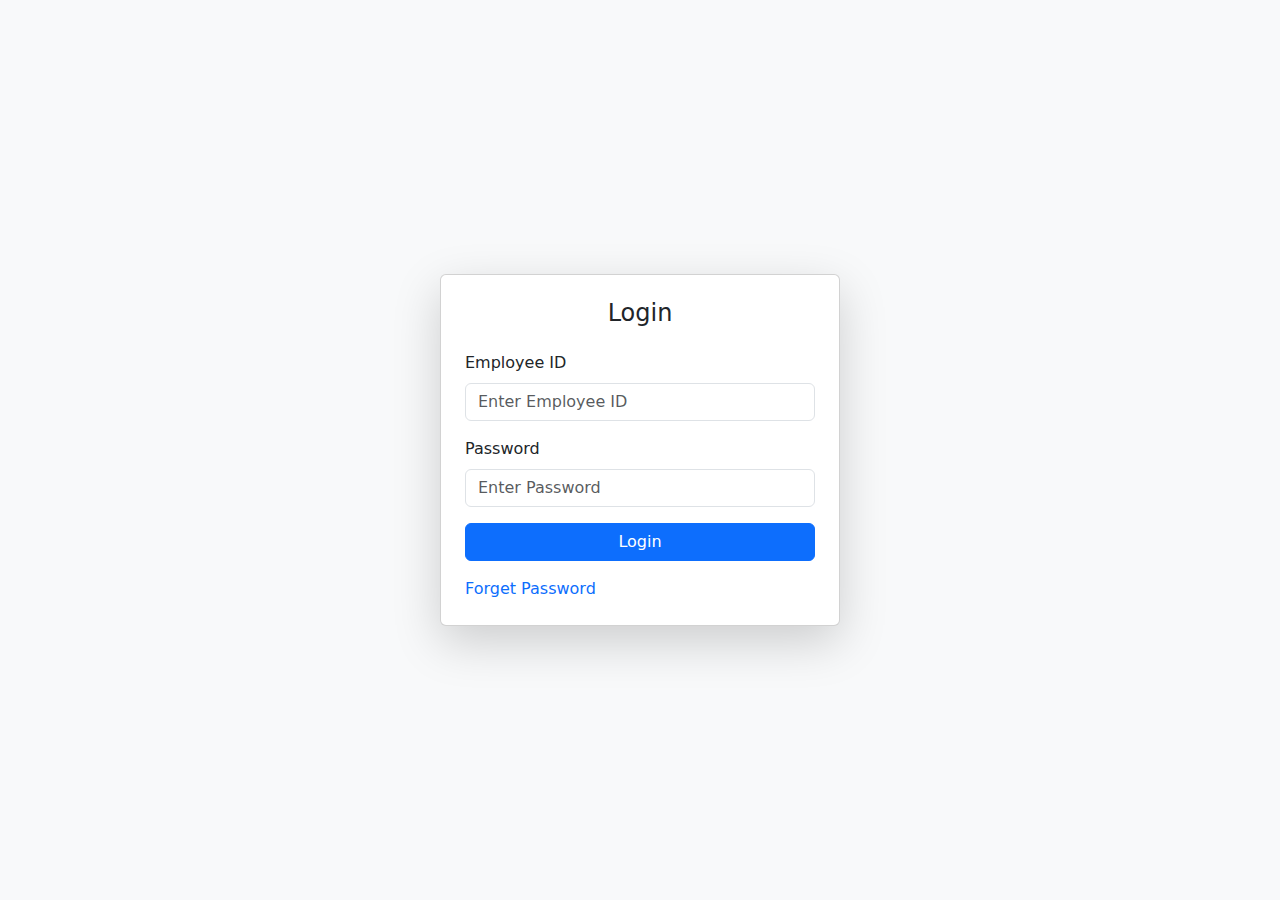
<file: index.html>
<!DOCTYPE html>
<html lang="en">
<head>
    <meta charset="UTF-8">
    <meta name="viewport" content="width=device-width, initial-scale=1.0">
    <title>App Login</title>

    <!-- Bootstrap CSS -->
    <link href="https://cdn.jsdelivr.net/npm/bootstrap@5.3.0-alpha3/dist/css/bootstrap.min.css" rel="stylesheet">
</head>
<body class="bg-light d-flex justify-content-center align-items-center vh-100">
    <div class="card p-4 shadow-lg" style="width: 400px;">
        <h4 class="text-center mb-4">Login</h4>
        <form id="loginForm">
            <div class="mb-3">
                <label for="empid" class="form-label">Employee ID</label>
                <input type="text" class="form-control" placeholder="Enter Employee ID" id="empid" required>
            </div>

            <div class="mb-3">
                <label for="emppass" class="form-label">Password</label>
                <input type="password" class="form-control" placeholder="Enter Password" id="emppass" required>
            </div>

            <button type="submit" class="btn btn-primary w-100" id="createsubmit">Login</button>
            <p class="d-block mt-2 text-danger" id="errorclass" style="display: none;"></p>
            <div class="text-center" id="loader" style="display: none;">
                <div class="spinner-grow text-muted"></div>
                <div class="spinner-grow text-primary"></div>
                <div class="spinner-grow text-success"></div>
                <div class="spinner-grow text-info"></div>
                <div class="spinner-grow text-warning"></div>
                <div class="spinner-grow text-danger"></div>
                <div class="spinner-grow text-secondary"></div>
                <div class="spinner-grow text-dark"></div>
                <div class="spinner-grow text-success"></div>
            </div>
            <a href="forgetpass.html" class="text-decoration-none">Forget Password</a>
        </form>
    </div>

    <!-- Bootstrap JS Bundle -->
    <script src="https://cdn.jsdelivr.net/npm/bootstrap@5.3.0-alpha3/dist/js/bootstrap.bundle.min.js"></script>

    <!-- jQuery -->
    <script src="https://code.jquery.com/jquery-3.7.1.js"></script>
    <script>
        $(document).ready(function() {
            // const API_URL = "https://script.google.com/macros/s/AKfycbyN92CNP9xwCIBkFSonIuYQpGQMRATgpWtax3U1Qs2vWUiR7rPAagPNgpvCebsn2_gZ/exec";
            const API_URL = "https://script.google.com/macros/s/AKfycbxYfyiL-Ns_VK1t0K37dnt5ryTLM9a5fH4FlKdOnBo3rbCNpFu9iIifuRqVWXy_mIAhGQ/exec";

            sessionempid = sessionStorage.getItem("empid");
            sessionemptoken = sessionStorage.getItem("emptoken");
            if(sessionempid && sessionemptoken){
                window.location.href = `home.html`;
            }

            $("#loginForm").submit(function(event) {
                event.preventDefault();

                $("#loader").fadeIn();
                $("#errorclass").hide();
                $("#loginForm button[type='submit']").prop('disabled', true);

                const empid = $("#empid").val();
                const emppass = $("#emppass").val();

                if (empid && emppass) {
                    $.ajax({
                        url: `${API_URL}?empid=${empid}&emppass=${emppass}&emplogin=true`,
                        type: "GET",
                        success: function (response) {
                            $("#loader").fadeOut();
                            $("#loginForm button[type='submit']").prop('disabled', false);
                            if(response.code == 200){
                                // alert(response);
                                sessionStorage.setItem("empid", response.data.empid);
                                sessionStorage.setItem("emptoken", response.data.empToken);
                                sessionStorage.setItem("emprole", response.data.empRole);
                                window.location.href = `home.html`;
                            }else{
                                $("#errorclass").fadeIn();
                                $("#errorclass").html(response.message);
                            }
                            
                        },
                        error: function (xhr, status, error) {
                            // console.error("Error:", error);
                            $("#errorclass").fadeIn();
                            $("#errorclass").html(error);
                        }
                    });
                } else {
                    $("#loginForm button[type='submit']").prop('disabled', false);
                    //alert("Please fill out all fields.");
                    $("#errorclass").fadeIn();
                    $("#errorclass").html("Please fill out all fields.");
                }
            });
        });
    </script>
</body>
</html>
</file>
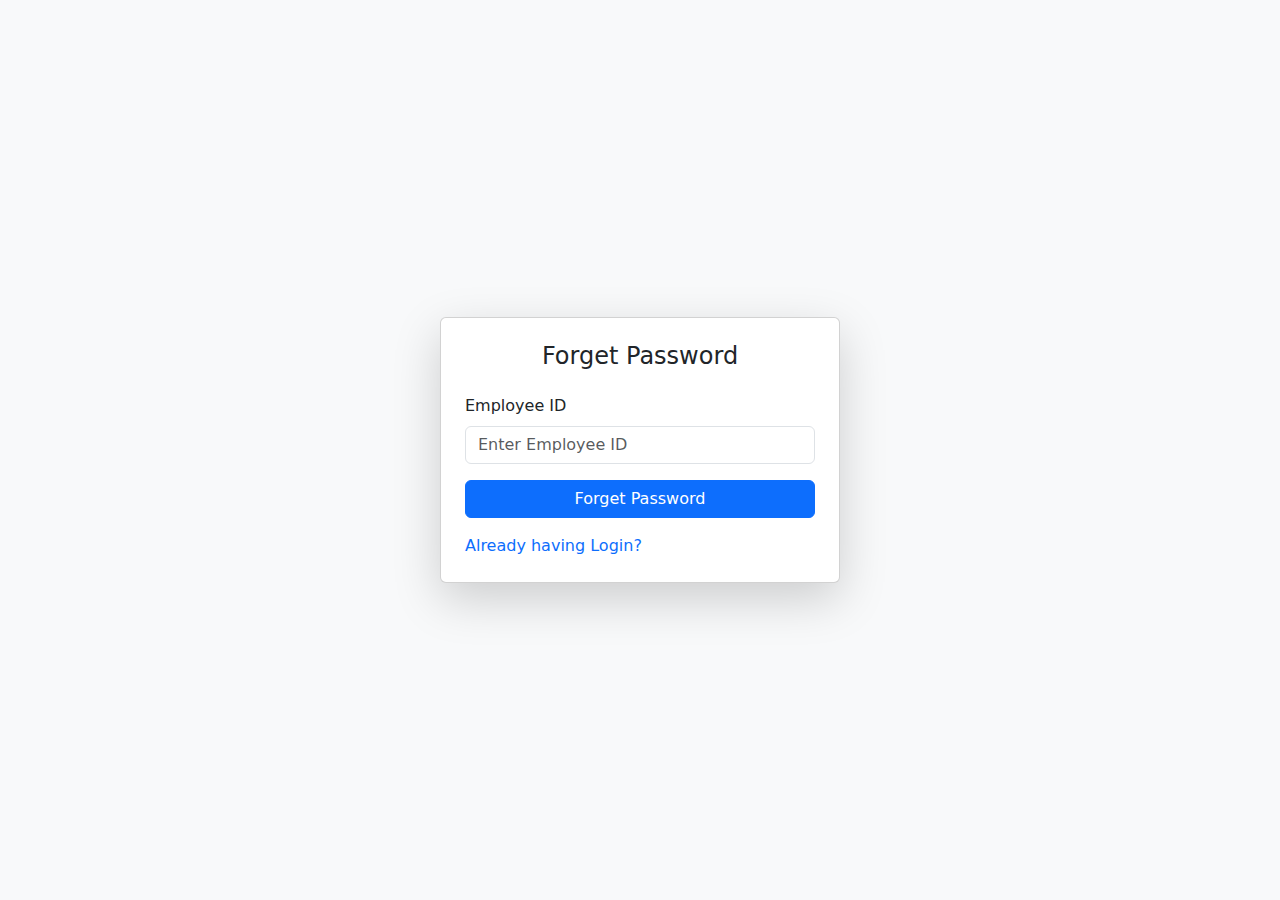
<file: changepass.html>
<!DOCTYPE html>
<html lang="en">
<head>
    <meta charset="UTF-8">
    <meta name="viewport" content="width=device-width, initial-scale=1.0">
    <title>App Login - Change Password</title>

    <!-- Bootstrap CSS -->
    <link href="https://cdn.jsdelivr.net/npm/bootstrap@5.3.0-alpha3/dist/css/bootstrap.min.css" rel="stylesheet">
</head>
<body class="bg-light d-flex justify-content-center align-items-center vh-100">
    <div class="card p-4 shadow-lg" style="width: 400px;">
        <h4 class="text-center mb-4">Change Password</h4>
        <form id="loginForm">
            <div class="mb-3">
                <label for="fotp" class="form-label">OTP</label>
                <input type="text" class="form-control" placeholder="Enter OTP(Sent in email)" id="fotp" required>
            </div>
            <div class="mb-3">
                <label for="newpass" class="form-label">New Password</label>
                <input type="password" class="form-control" placeholder="Enter New Password" id="newpass" required>
            </div>
            <div class="mb-3">
                <label for="confpass" class="form-label">Confirm Password</label>
                <input type="password" class="form-control" placeholder="Enter Confirm Password" id="confpass" required>
            </div>
            <button type="submit" class="btn btn-primary w-100" id="createsubmit">Change Password</button>
            <p class="d-block mt-2 text-danger" id="errorclass" style="display: none;"></p>
            <p class="d-block mt-2 text-primary" id="infoclass" style="display: none;"></p>
            <div class="text-center" id="loader" style="display: none;">
                <div class="spinner-grow text-muted"></div>
                <div class="spinner-grow text-primary"></div>
                <div class="spinner-grow text-success"></div>
                <div class="spinner-grow text-info"></div>
                <div class="spinner-grow text-warning"></div>
                <div class="spinner-grow text-danger"></div>
                <div class="spinner-grow text-secondary"></div>
                <div class="spinner-grow text-dark"></div>
                <div class="spinner-grow text-success"></div>
            </div>
        </form>
    </div>

    <!-- Bootstrap JS Bundle -->
    <script src="https://cdn.jsdelivr.net/npm/bootstrap@5.3.0-alpha3/dist/js/bootstrap.bundle.min.js"></script>

    <!-- jQuery -->
    <script src="https://code.jquery.com/jquery-3.7.1.js"></script>
    <script>
        $(document).ready(function() {
            sessionempid = sessionStorage.getItem("empid");
            sessionemptoken = sessionStorage.getItem("emptoken");
            if(sessionempid && sessionemptoken){
                window.location.href = `home.html`;
            }
            authTokenCheckFunc();

            function authTokenCheckFunc(){
                var urlParams = new URLSearchParams(window.location.search);
                if (urlParams.has('dG9rZW4x')) {
                    try {
                        var encodedToken = urlParams.get('dG9rZW4x');
                        console.log(encodedToken);
                        
                        if (encodedToken) {
                            var decodedToken = atob(encodedToken);
                            console.log(decodedToken);
                            var [decodedSecret, savedTimestamp, randomValue] = decodedToken.split(":");

                            var currentTimestamp = new Date().getTime();
                            var differenceInSeconds = Math.floor((savedTimestamp - currentTimestamp) / 1000);
                            console.log(differenceInSeconds);
                            if (differenceInSeconds <= 0) {
                                //Token Expired -- return to login page 
                                alert("Invalid Token!");
                                window.location.href = `forgetpass.html`;
                                return false;
                            }else{
                                return encodedToken;
                            }
                        } else {
                            alert("Invalid Token!");
                            window.location.href = `forgetpass.html`;
                            $('#errorclass').html('No token found in the URL.');
                            return false;
                        }
                    }catch (e) {
                        alert("Invalid Token!");
                        window.location.href = `forgetpass.html`;
                        $('#errorclass').html('Error decoding Base64:'+e);
                        return false;
                    }
                }else{
                    alert("Invalid Token!");
                    window.location.href = `forgetpass.html`;
                    $('#errorclass').html('No token found in the URL.');
                    return false;
                }
            }

            $("#loginForm").submit(function(event) {
                event.preventDefault();

                $("#loader").fadeIn();
                $("#errorclass").hide();
                $("#infoclass").hide();
                
                $("#loginForm button[type='submit']").prop('disabled', true);

                const fotp = $("#fotp").val();
                const newpass = $("#newpass").val();
                const confpass = $("#confpass").val();
                const authtoken = authTokenCheckFunc();
                var decodedToken = atob(authtoken);
                var [empid, savedTimestamp, randomValue] = decodedToken.split(":");
                
                var [randomVal, serverotp] = randomValue.split("k");


                if(fotp === serverotp){
                    if(newpass===confpass){
                        $.ajax({
                            url: `https://script.google.com/macros/s/AKfycbyN92CNP9xwCIBkFSonIuYQpGQMRATgpWtax3U1Qs2vWUiR7rPAagPNgpvCebsn2_gZ/exec?empid=${empid}&forgetpass=true&authtoken=${authtoken}&newPass=${newpass}`,
                            type: "GET",
                            success: function (response) {
                                $("#loader").fadeOut();
                                $("#errorclass").hide();
                                $("#infoclass").hide();
                                $("#loginForm button[type='submit']").prop('disabled', false);
                                if(response.code == 200){
                                    $("#infoclass").fadeIn();
                                    $("#infoclass").html(response.message);
                                    window.location.href = `index.html`;
                                }else{
                                    $("#errorclass").fadeIn();
                                    $("#errorclass").html(response.message);
                                }
                            },
                            error: function (xhr, status, error) {
                                // console.error("Error:", error);
                                $("#errorclass").fadeIn();
                                $("#errorclass").html(error);
                            }
                        });
                    }else{
                        $("#loader").fadeOut();
                        $("#errorclass").hide();
                        $("#infoclass").hide();
                        $("#loginForm button[type='submit']").prop('disabled', false);
                        $("#errorclass").fadeIn();
                        $('#errorclass').html('Password and Confirm Pass not matched.');
                    }
                }else{
                    $("#loader").fadeOut();
                    $("#errorclass").hide();
                    $("#infoclass").hide();
                    $("#loginForm button[type='submit']").prop('disabled', false);
                    $("#errorclass").fadeIn();
                    $('#errorclass').html('OTP is invalid.');
                }
            });
        });
    </script>
</body>
</html>
</file>
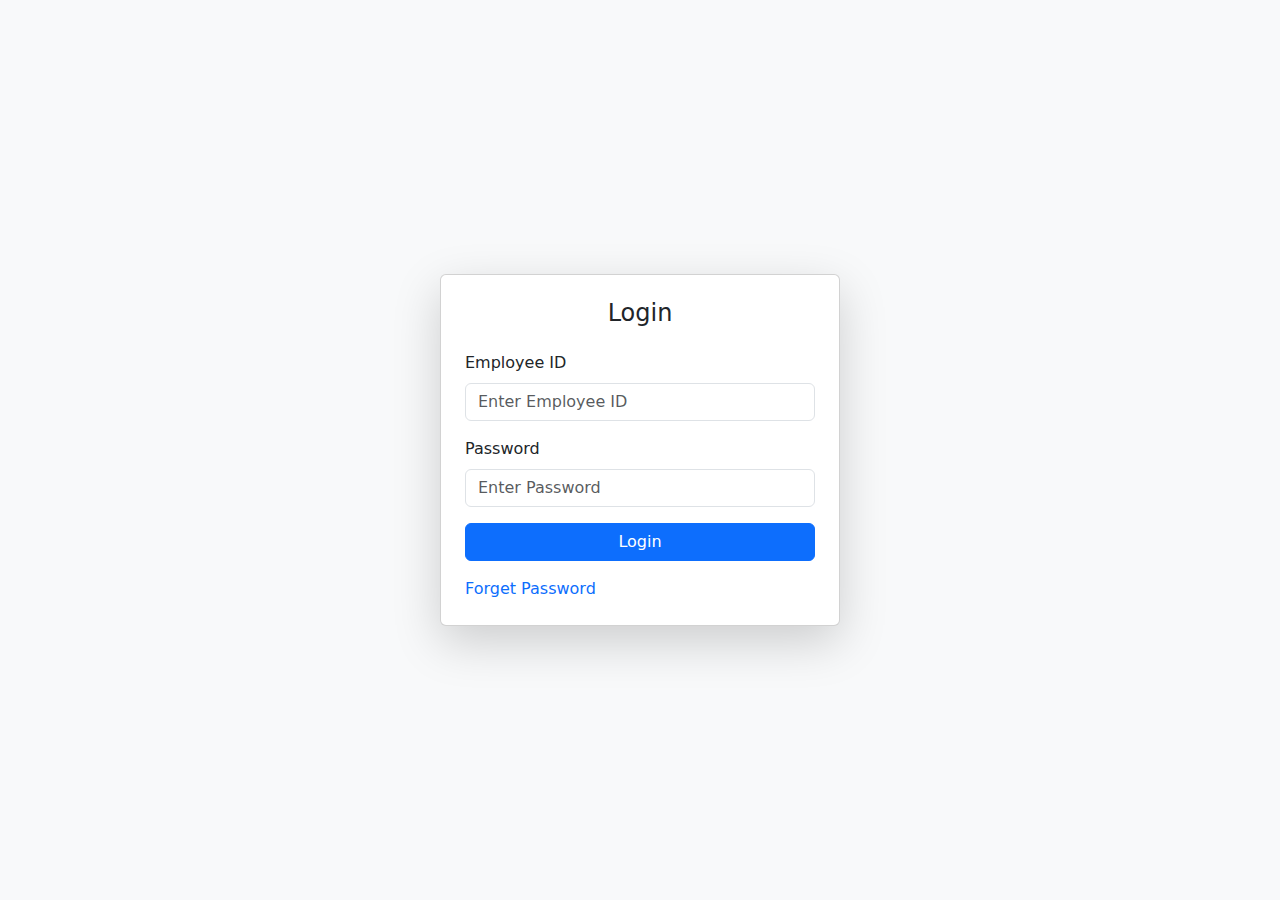
<file: dashboard.html>
<!DOCTYPE html>
<html lang="en">
    <head>
        <meta name="viewport" content="width=device-width, initial-scale=1.0">
        <link rel="stylesheet" href="https://cdn.jsdelivr.net/npm/bootstrap@4.6.2/dist/css/bootstrap.min.css">
        <link rel="stylesheet" href="https://cdn.datatables.net/2.1.8/css/dataTables.dataTables.min.css">
        <title>Operator Lists</title>
        <style>
            body {
                padding-top: 55px;  /* Adjust this value depending on the height of your navbar */
            }
            #loader{
                display: block;
                position: fixed;
                background: #00000054;
                width: 100%;
                height: 100%;
                z-index: 1;
                padding-top: 15%;
            }
            .table-wrapper {
                overflow-x: auto;
                max-width: 100%;
            }
            .table-wrapper table {
                width: 100%;
                border-collapse: collapse;
            }
            .table-responsive {
                margin-bottom: 15px;
            }
            .count-section {
                margin-top: 20px;
                margin-bottom: 30px;
            }
            .count-item {
                margin-bottom: 10px;
            }
            .dt-length label{
                margin-left: 10px;
            }
            
        </style>
    </head>
    <body>
        <div id="loader" class="text-center d-none">
            <div class="spinner-border text-primary" role="status">
                <span class="sr-only">Loading...</span>
            </div>
        </div>
        <nav class="navbar navbar-expand-lg navbar-dark bg-dark fixed-top" >
            <a class="navbar-brand" href="#">Bitla Software</a>
            <button class="navbar-toggler" type="button" data-toggle="collapse" data-target="#navbarNav"
                aria-controls="navbarNav" aria-expanded="false" aria-label="Toggle navigation">
                <span class="navbar-toggler-icon"></span>
            </button>
            <div class="collapse navbar-collapse" id="navbarNav">
                <ul class="navbar-nav ml-auto">
                    <li class="nav-item" id="menu_home">
                        <a class="nav-link" href="index.html">Home</a>
                    </li>
                    <li class="nav-item active" id="menu_dashboard">
                        <a class="nav-link" href="dashboard.html">Dashboard</a>
                    </li>
                    <li class="nav-item" id="menu_create_new_operator">
                        <a class="nav-link" href="createoperator.html">Create New Operator</a>
                    </li>
                    <li class="nav-item" id="menu_download_script">
                        <a class="nav-link" href="downloadScript.html">Download Script File</a>
                    </li>
                    <li class="nav-item" id="menu_logout">
                        <a class="nav-link" id="logout" href="javascript:void(0);">Logout</a>
                    </li>
                </ul>
            </div>
        </nav>

        <div class="container">
            <br/>
            <div class="countdata">
                <div class="row">
                    <!-- Total Count Card -->
                    <div class="col-md-12">
                        <div class="card">
                            <div class="card-header" data-toggle="collapse" data-target="#totalCountCollapse" aria-expanded="true" style="cursor: pointer;">
                                <strong>Total Count</strong>
                            </div>
                            <div id="totalCountCollapse" class="collapse show">
                                <div class="card-body">
                                    <h5 class="card-title"><span id="totalCount">0</span></h5>
                                </div>
                            </div>
                        </div>
                    </div>
                    <!-- Build Required Counts Card -->
                    <div class="col-md-12 mt-4" id="build_required_count">
                        <div class="card">
                            <div class="card-header" data-toggle="collapse" data-target="#buildRequiredCountsCollapse" aria-expanded="false" style="cursor: pointer;">
                                <strong>Build Required Counts</strong>
                            </div>
                            <div id="buildRequiredCountsCollapse" class="collapse">
                                <div class="card-body">
                                    <table class="table table-bordered">
                                        <thead>
                                            <tr>
                                                <th>Build Number</th>
                                                <th>Count</th>
                                            </tr>
                                        </thead>
                                        <tbody id="buildRequiredCounts">
                                        </tbody>
                                    </table>
                                </div>
                            </div>
                        </div>
                    </div>
                    <!-- Country Wise Counts Card -->
                    <div class="col-md-12 mt-4" id="country_count">
                        <div class="card">
                            <div class="card-header" data-toggle="collapse" data-target="#countryWiseCountsCollapse" aria-expanded="false" style="cursor: pointer;">
                                <strong>Country Wise Counts</strong>
                            </div>
                            <div id="countryWiseCountsCollapse" class="collapse">
                                <div class="card-body">
                                    <table class="table table-bordered">
                                        <thead>
                                            <tr>
                                                <th>Country</th>
                                                <th>Count</th>
                                            </tr>
                                        </thead>
                                        <tbody id="countryWiseCounts">
                                        </tbody>
                                    </table>
                                </div>
                            </div>
                        </div>
                    </div>
                    <!-- Region Wise Counts -->
                    <div class="col-md-12 mt-4">
                        <div class="card">
                            <div class="card-header" data-toggle="collapse" data-target="#regionWiseCountsCollapse" aria-expanded="false" style="cursor: pointer;">
                                <strong>Region Wise Counts</strong>
                            </div>
                            <div id="regionWiseCountsCollapse" class="collapse">
                                <div class="card-body">
                                    <table class="table table-bordered">
                                        <thead>
                                            <tr>
                                                <th>Region</th>
                                                <th>Count</th>
                                            </tr>
                                        </thead>
                                        <tbody id="regionWiseCounts">
                                        </tbody>
                                    </table>
                                </div>
                            </div>
                        </div>
                    </div>
                    <!-- Email and Property Wise Counts -->
                    <div class="col-md-12 mt-4" id="email_property_count">
                        <div class="card">
                            <div class="card-header" data-toggle="collapse" data-target="#emailPropertyCountsCollapse" aria-expanded="false" style="cursor: pointer;">
                                <strong>Email and Property Wise Counts</strong>
                            </div>
                            <div id="emailPropertyCountsCollapse" class="collapse">
                                <div class="card-body">
                                    <table class="table table-bordered">
                                        <thead>
                                            <tr>
                                                <th>Email</th>
                                                <th>Property</th>
                                                <th>Count</th>
                                            </tr>
                                        </thead>
                                        <tbody id="emailPropertyCounts">
                                        </tbody>
                                    </table>
                                </div>
                            </div>
                        </div>
                    </div>
                </div>
            </div>            
        </div>


        <script src="https://code.jquery.com/jquery-3.7.1.js"></script>
        <script src="https://cdn.jsdelivr.net/npm/popper.js@1.16.1/dist/umd/popper.min.js"></script>
        <script src="https://cdn.jsdelivr.net/npm/bootstrap@4.6.2/dist/js/bootstrap.bundle.min.js"></script>
        <script src="https://cdn.datatables.net/2.1.8/js/dataTables.min.js"></script>
        <script>
            $(document).ready(function () {
                // const API_URL = "https://script.google.com/macros/s/AKfycbyN92CNP9xwCIBkFSonIuYQpGQMRATgpWtax3U1Qs2vWUiR7rPAagPNgpvCebsn2_gZ/exec";
                const API_URL = "https://script.google.com/macros/s/AKfycbxYfyiL-Ns_VK1t0K37dnt5ryTLM9a5fH4FlKdOnBo3rbCNpFu9iIifuRqVWXy_mIAhGQ/exec";

                storedEmpId = sessionStorage.getItem("empid");
                sessionemptoken = sessionStorage.getItem("emptoken");
                sessionemprole = sessionStorage.getItem("emprole");

                if(sessionemprole=="appdeveloper"){
                    $("#menu_dashboard").hide();
                    $("#menu_download_script").hide();
                } else if(sessionemprole=="support"){
                    $("#menu_download_script").hide();
                    $("#menu_create_new_operator").hide();
                    $("#build_required_count").hide();
                    $("#email_property_count").hide();
                    $("#country_count").hide();
                }


                if (!storedEmpId || !sessionemptoken) {
                    window.location.href = "index.html";
                }else{
                    loadDataTable(storedEmpId,sessionemptoken);
                }

                $("#logout").click(function(){
                    sessionStorage.clear();
                    window.location.href = "index.html";
                });
                

                function loadDataTable(empid, sessionemptoken) {
                    $('#loader').removeClass("d-none");

                    $.ajax({
                        url: `${API_URL}?authtoken=${sessionemptoken}&fetch_entry=true&empid=${empid}`,
                        type: 'GET',
                        success: function (response) {
                            $('#loader').addClass("d-none");
                            if(response.code == 200){
                                const data = response.app_lists;
                                
                                // Initialize counters
                                let buildCounts = {};
                                let countryCounts = {};
                                let regionCounts = {}; 
                                let emailPropertyCounts = {};

                                // Loop through the data to aggregate counts
                                data.forEach(item => {
                                    // Process the build_required field (Assumes each row has a single value for this field)
                                    const buildRequiredValue = item.build_required; // Just one value per row
                                    if (buildRequiredValue) {
                                        if (buildCounts[buildRequiredValue]) {
                                            buildCounts[buildRequiredValue]++;
                                        } else {
                                            buildCounts[buildRequiredValue] = 1;
                                        }
                                    }

                                    // Country-wise count
                                    const country = item.country_name || "Unknown";
                                    if (countryCounts[country]) {
                                        countryCounts[country]++;
                                    } else {
                                        countryCounts[country] = 1;
                                    }

                                    // Region-wise count
                                    const region = item.region || "Unknown";
                                    if (regionCounts[region]) {
                                        regionCounts[region]++;
                                    } else {
                                        regionCounts[region] = 1;
                                    }

                                    const email = item.analytics_email || "Unknown";
                                    const property = item.analytics_property || "Unknown";

                                    // Initialize email group if not already present
                                    if (!emailPropertyCounts[email]) {
                                        emailPropertyCounts[email] = {};
                                    }

                                    // Increment count for the specific property under the email
                                    emailPropertyCounts[email][property] = (emailPropertyCounts[email][property] || 0) + 1;
                
                                });

                                // Display total count
                                $('#totalCount').text(data.length);

                                // Display Build Required Counts
                                let buildRequiredHtml = '';
                                for (let build in buildCounts) {
                                    buildRequiredHtml += `<tr><td>${build}</td> <td>${buildCounts[build]}</td></tr>`;
                                }
                                $('#buildRequiredCounts').html(buildRequiredHtml);

                                // Display Country Wise Counts
                                let countryWiseHtml = '';
                                for (let country in countryCounts) {
                                    countryWiseHtml += `<tr><td>${country}</td> <td> ${countryCounts[country]}</td></tr>`;
                                }
                                $('#countryWiseCounts').html(countryWiseHtml);

                                // Display Region Wise Counts
                                let regionWiseHtml = '';
                                for (let region in regionCounts) {
                                    regionWiseHtml += `<tr><td>${region}</td> <td> ${regionCounts[region]}</td></tr>`;
                                }
                                $('#regionWiseCounts').html(regionWiseHtml);

                                // Generate the HTML for the nested format
                                let emailPropertyHtml = '';
                                for (let email in emailPropertyCounts) {
                                    const properties = emailPropertyCounts[email];
                                    for (let property in properties) {
                                        emailPropertyHtml += `
                                            <tr>
                                                <td>${email}</td>
                                                <td>${property}</td>
                                                <td>${properties[property]}</td>
                                            </tr>`;
                                    }
                                }

                                // Inject the HTML into the table
                                $('#emailPropertyCounts').html(emailPropertyHtml);

                                $('#loader').addClass("d-none");
                            }else{
                                console.log(response.message);
                                alert(response.message);
                            }
                            
                        },
                        error: function (xhr, status, error) {
                            alert(`Error: ${error}`);
                            console.log(`Error: ${error}`);
                            $('#loader').addClass("d-none");
                        }
                    });
                
                }
            });

        </script>
    </body>
</html>
</file>
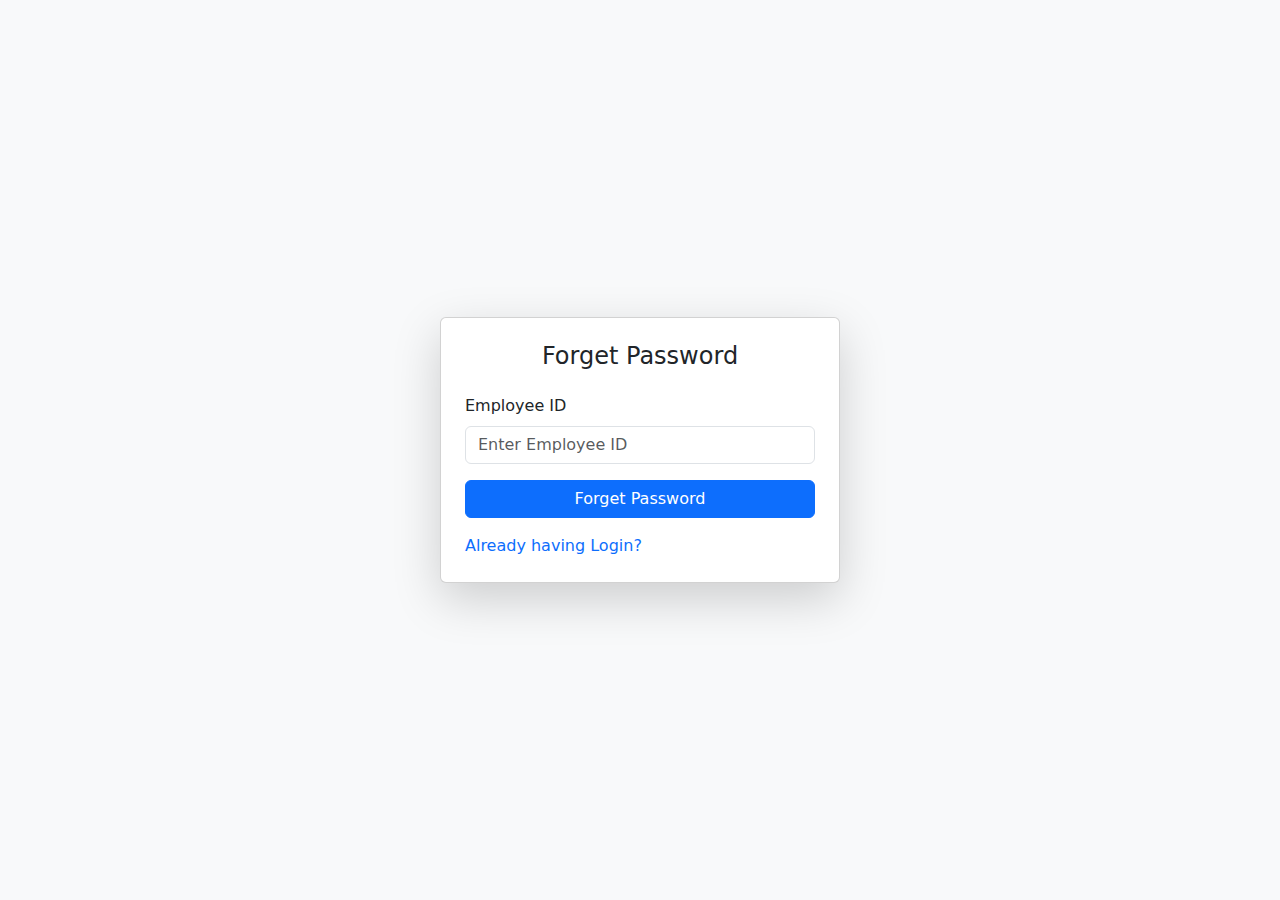
<file: forgetpass.html>
<!DOCTYPE html>
<html lang="en">
<head>
    <meta charset="UTF-8">
    <meta name="viewport" content="width=device-width, initial-scale=1.0">
    <title>App Login</title>

    <!-- Bootstrap CSS -->
    <link href="https://cdn.jsdelivr.net/npm/bootstrap@5.3.0-alpha3/dist/css/bootstrap.min.css" rel="stylesheet">
</head>
<body class="bg-light d-flex justify-content-center align-items-center vh-100">
    <div class="card p-4 shadow-lg" style="width: 400px;">
        <h4 class="text-center mb-4">Forget Password</h4>
        <form id="loginForm">
            <div class="mb-3">
                <label for="empid" class="form-label">Employee ID</label>
                <input type="text" class="form-control" placeholder="Enter Employee ID" id="empid" required>
            </div>
            <button type="submit" class="btn btn-primary w-100" id="createsubmit">Forget Password</button>
            <p class="d-block mt-2 text-danger" id="errorclass" style="display: none;"></p>
            <p class="d-block mt-2 text-primary" id="infoclass" style="display: none;"></p>
            <div class="text-center" id="loader" style="display: none;">
                <div class="spinner-grow text-muted"></div>
                <div class="spinner-grow text-primary"></div>
                <div class="spinner-grow text-success"></div>
                <div class="spinner-grow text-info"></div>
                <div class="spinner-grow text-warning"></div>
                <div class="spinner-grow text-danger"></div>
                <div class="spinner-grow text-secondary"></div>
                <div class="spinner-grow text-dark"></div>
                <div class="spinner-grow text-success"></div>
            </div>
            <a href="index.html" class="text-decoration-none">Already having Login?</a>
        </form>
    </div>

    <!-- Bootstrap JS Bundle -->
    <script src="https://cdn.jsdelivr.net/npm/bootstrap@5.3.0-alpha3/dist/js/bootstrap.bundle.min.js"></script>

    <!-- jQuery -->
    <script src="https://code.jquery.com/jquery-3.7.1.js"></script>
    <script>
        $(document).ready(function() {
            sessionempid = sessionStorage.getItem("empid");
            sessionemptoken = sessionStorage.getItem("emptoken");
            if(sessionempid && sessionemptoken){
                window.location.href = `home.html`;
            }

            $("#loginForm").submit(function(event) {
                event.preventDefault();

                $("#loader").fadeIn();
                $("#errorclass").hide();
                $("#loginForm button[type='submit']").prop('disabled', true);

                const empid = $("#empid").val();

                if (empid) {
                    $.ajax({
                        url: `https://script.google.com/macros/s/AKfycbyN92CNP9xwCIBkFSonIuYQpGQMRATgpWtax3U1Qs2vWUiR7rPAagPNgpvCebsn2_gZ/exec?empid=${empid}&forgetpass=true`,
                        type: "GET",
                        success: function (response) {
                            $("#loader").fadeOut();
                            $("#loginForm button[type='submit']").prop('disabled', false);
                            if(response.code == 200){
                                window.location.href = `changepass.html?dG9rZW4x=${response.data.fgetToken}`;
                            }else{
                                $("#errorclass").fadeIn();
                                $("#errorclass").html(response.message);
                            }
                            
                        },
                        error: function (xhr, status, error) {
                            // console.error("Error:", error);
                            $("#errorclass").fadeIn();
                            $("#errorclass").html(error);
                        }
                    });
                } else {
                    //alert("Please fill out all fields.");
                    $("#errorclass").fadeIn();
                    $("#errorclass").html("Please fill out all fields.");
                }
            });
        });
    </script>
</body>
</html>
</file>
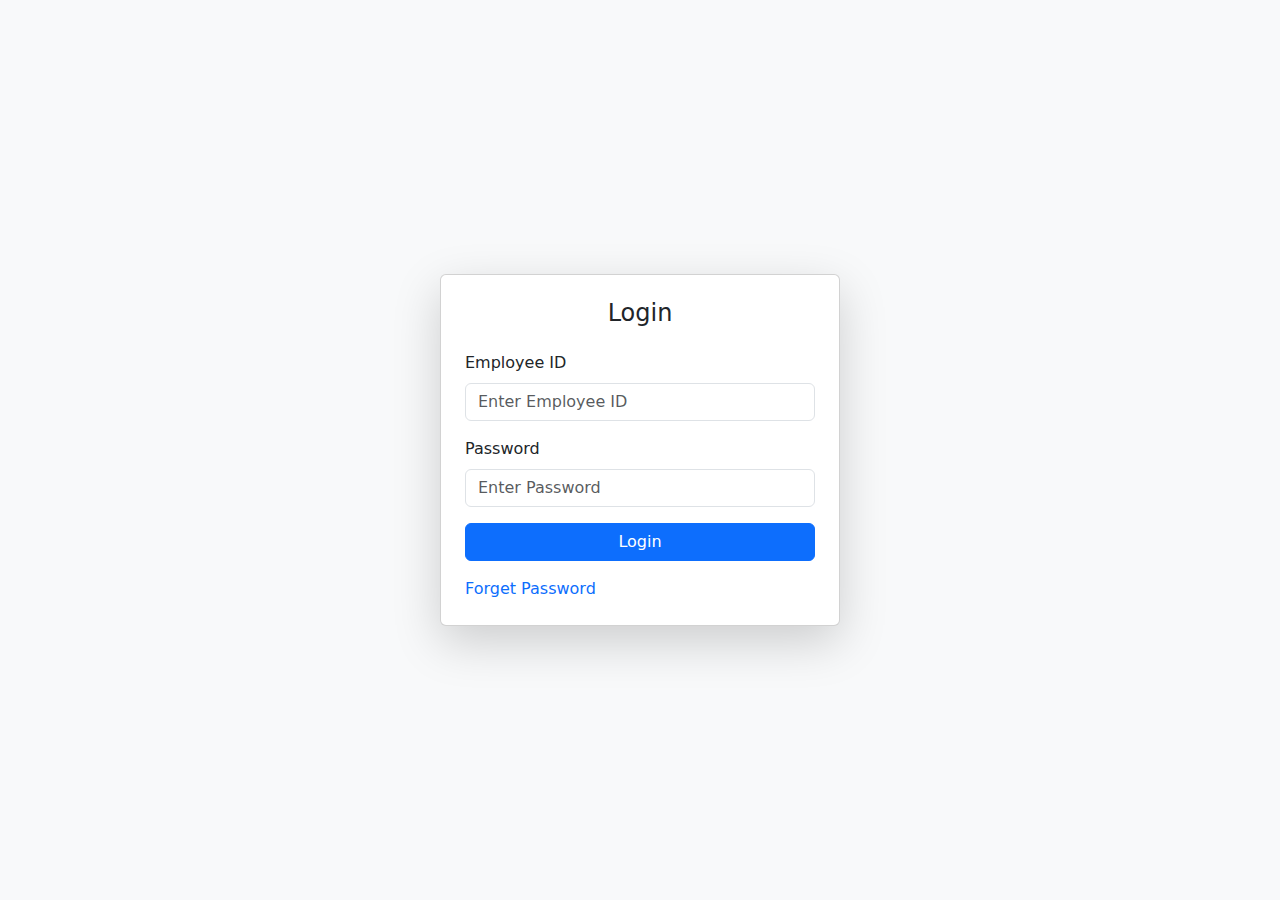
<file: home.html>
<!DOCTYPE html>
<html lang="en">
    <head>
        <meta name="viewport" content="width=device-width, initial-scale=1.0">
        <link rel="stylesheet" href="https://cdn.jsdelivr.net/npm/bootstrap@4.6.2/dist/css/bootstrap.min.css">
        <link rel="stylesheet" href="https://cdn.datatables.net/2.1.8/css/dataTables.dataTables.min.css">
        <title>Operator Lists</title>
        <style>
            body {
                padding-top: 55px;  /* Adjust this value depending on the height of your navbar */
            }
            #loader{
                display: block;
                position: fixed;
                background: #00000054;
                width: 100%;
                height: 100%;
                z-index: 1;
                padding-top: 15%;
            }
            .table-wrapper {
                overflow-x: auto;
                max-width: 100%;
            }
            .table-wrapper table {
                width: 100%;
                border-collapse: collapse;
            }
            .table-responsive {
                margin-bottom: 15px;
            }
            .count-section {
                margin-top: 20px;
                margin-bottom: 30px;
            }
            .count-item {
                margin-bottom: 10px;
            }
            .dt-length label{
                margin-left: 10px;
            }
            .count-section, .table-wrapper, #submitButton, .chart-container, .countdata {
                display: none;
            }
            .jumbotron {
                padding: 1rem 2rem;  /* Adjust padding for compactness */
                margin-bottom: 1rem;  /* Reduce margin bottom */
            }

            .jumbotron h3 {
                font-size: 1.5rem; /* Reduce font size */
            }

            .jumbotron p {
                font-size: 1rem;  /* Reduce font size */
            }
            
        </style>
    </head>
    <body>
        <div id="loader" class="text-center d-none">
            <div class="spinner-border text-primary" role="status">
                <span class="sr-only">Loading...</span>
            </div>
        </div>
        <nav class="navbar navbar-expand-lg navbar-dark bg-dark fixed-top" >
            <a class="navbar-brand" href="#">Bitla Software</a>
            <button class="navbar-toggler" type="button" data-toggle="collapse" data-target="#navbarNav"
                aria-controls="navbarNav" aria-expanded="false" aria-label="Toggle navigation">
                <span class="navbar-toggler-icon"></span>
            </button>
            <div class="collapse navbar-collapse" id="navbarNav">
                <ul class="navbar-nav ml-auto">
                    <li class="nav-item active" id="menu_home">
                        <a class="nav-link" href="index.html">Home</a>
                    </li>
                    <li class="nav-item" id="menu_dashboard">
                        <a class="nav-link" href="dashboard.html">Dashboard</a>
                    </li>
                    <li class="nav-item" id="menu_create_new_operator">
                        <a class="nav-link" href="createoperator.html">Create New Operator</a>
                    </li>
                    <li class="nav-item" id="menu_download_script">
                        <a class="nav-link" href="downloadScript.html">Download Script File</a>
                    </li>
                    <li class="nav-item" id="menu_logout">
                        <a class="nav-link" id="logout" href="javascript:void(0);">Logout</a>
                    </li>
                </ul>
            </div>
        </nav>

        <div class="container-fluid">
            <div class="jumbotron text-center mb-3 py-3">
                <h3 class="mb-2">Bitla Software</h3>
                <p class="mb-0">Operator Android App lists in Bitla</p>
            </div>
            
            <!-- <div class="countdata">
                <div class="row">
                    <! -- Total Count Card -- >
                    <div class="col-md-4 mb-4">
                        <div class="card">
                            <div class="card-header">
                                <strong>Total Count</strong>
                            </div>
                            <div class="card-body">
                                <h5 class="card-title"><span id="totalCount">0</span></h5>
                            </div>
                        </div>
                    </div>

                    <! -- Build Required Counts Card -- >
                    <div class="col-md-4 mb-4">
                        <div class="card">
                            <div class="card-header">
                                <strong>Build Required Counts</strong>
                            </div>
                            <div class="card-body">
                                <table class="table table-bordered">
                                    <thead>
                                        <tr>
                                            <th>Build Number</th>
                                            <th>Count</th>
                                        </tr>
                                    </thead>
                                    <tbody id="buildRequiredCounts">
                                    </tbody>
                                </table>
                            </div>
                        </div>
                    </div>

                    <! -- Country Wise Counts Card -- >
                    <div class="col-md-4 mb-4">
                        <div class="card">
                            <div class="card-header">
                                <strong>Country Wise Counts</strong>
                            </div>
                            <div class="card-body">
                                <table class="table table-bordered">
                                    <thead>
                                        <tr>
                                            <th>Country</th>
                                            <th>Count</th>
                                        </tr>
                                    </thead>
                                    <tbody id="countryWiseCounts">
                                    </tbody>
                                </table>
                            </div>
                        </div>
                    </div>
                </div>
            </div> -->

            <div class="chart-container">
                <canvas id="myChart"></canvas>
            </div>
            <div class="table-wrapper">
                <table class="table table-bordered" id="example">
                    <thead>
                        <tr>
                            <th>Select</th>
                            <th>Build Required</th>
                            <th>Version</th>
                            <th>Version Code</th>
                            <th>Sub Domain</th>
                            <th>Key File Name</th>
                            <th>Alias Name</th>
                            <th>Password</th>
                            <th>Android Package Name</th>
                            <th>Operator Name</th>
                            <th>Base URL</th>
                            <th>Country Name</th>
                            <th>Developer Name</th>
                            <th>Last App Published Date</th>
                            <th>Play Store Link</th>
                            <th>Region</th>
                            <th>Analytics Email</th>
                            <th>Analytics Property</th>
                            <th>Action</th>
                        </tr>
                    </thead>
                    <tbody></tbody>
                </table>
            </div>
            <button id="submitButton" class="btn btn-primary mt-5 mb-5 btn-block">Submit</button>
        </div>

        <!-- Modal -->
        <div class="modal fade" id="responseModal" tabindex="-1" role="dialog" aria-hidden="true" data-backdrop="static" data-keyboard="false">
            <div class="modal-dialog" role="document">
                <div class="modal-content">
                    <div class="modal-header">
                        <h5 class="modal-title">Build Number</h5>
                        <button type="button" class="close" id="responseModalClose">
                            <span aria-hidden="true">&times;</span>
                        </button>
                    </div>
                    <div class="modal-body text-center">
                        <h5 id="responseMessage"></h5>
                        <p>Note: Kindly use the above build number for build generation</p>
                    </div>
                </div>
            </div>
        </div>

        <script src="https://code.jquery.com/jquery-3.7.1.js"></script>
        <script src="https://cdn.jsdelivr.net/npm/popper.js@1.16.1/dist/umd/popper.min.js"></script>
        <script src="https://cdn.jsdelivr.net/npm/bootstrap@4.6.2/dist/js/bootstrap.bundle.min.js"></script>
        <script src="https://cdn.datatables.net/2.1.8/js/dataTables.min.js"></script>
        <script>
            $(document).ready(function () {
                // const API_URL = "https://script.google.com/macros/s/AKfycbyN92CNP9xwCIBkFSonIuYQpGQMRATgpWtax3U1Qs2vWUiR7rPAagPNgpvCebsn2_gZ/exec"; // my email
                const API_URL = "https://script.google.com/macros/s/AKfycbxYfyiL-Ns_VK1t0K37dnt5ryTLM9a5fH4FlKdOnBo3rbCNpFu9iIifuRqVWXy_mIAhGQ/exec"; // official email

                storedEmpId = sessionStorage.getItem("empid");
                sessionemptoken = sessionStorage.getItem("emptoken");
                sessionemprole = sessionStorage.getItem("emprole");

                // alert(storedEmpId);
                // alert(sessionemptoken);

                if(sessionemprole=="appdeveloper"){
                    $("#menu_dashboard").hide();
                    $("#menu_download_script").hide();
                } else if(sessionemprole=="support"){
                    $("#menu_download_script").hide();
                    $("#menu_create_new_operator").hide();
                    $('#submitButton').hide();
                }

                
                if (!storedEmpId || !sessionemptoken) {
                    window.location.href = "index.html";
                }else{
                    loadDataTable(storedEmpId,sessionemptoken,sessionemprole);
                }

                $("#logout").click(function(){
                    sessionStorage.clear();
                    window.location.href = "index.html";
                });
                

                function loadDataTable(empid, sessionemptoken,sessionemprole) {
                    $('#loader').removeClass("d-none");

                    if(sessionemprole=="support"){
                        $('#submitButton').hide();
                    }else{
                        $('#submitButton').show();
                    }
                    
                    $('.count-section, .countdata').show();
                    let selectedSubdomains = new Set();

                    const table = $('#example').DataTable({
                        ajax: {
                            url: `${API_URL}?authtoken=${sessionemptoken}&fetch_entry=true&empid=${empid}`,
                            //dataSrc: 'app_lists',
                            dataSrc: function (response) {
                                // Check the response code
                                if (response.code === 200) {
                                    // If the code is 200, return the data to be used by DataTable
                                    return response.app_lists;
                                } else {
                                    // If the code is not 200 (invalid access token), redirect to login page
                                    sessionStorage.clear();
                                    window.location.href = "index.html";  // Change this URL as per your app's login route
                                    return []; // Return an empty array to prevent DataTable from rendering
                                }
                            }
                        },
                        columns: [
                            {
                                data: 'sub_domain',
                                render: function (data) {
                                    return `<input type="checkbox" class="rowCheckbox" data-subdomain="${data}">`;
                                }
                            },
                            { data: 'build_required' },
                            { data: 'version' },
                            { data: 'version_code' },
                            { data: 'sub_domain' },
                            { data: 'key_file_name' },
                            { data: 'alias_name' },
                            { data: 'password' },
                            { data: 'android_package_name' },
                            { data: 'operator_name' },
                            { data: 'base_url' },
                            { data: 'country_name' },
                            { data: 'developer_name' },
                            {
                                data: 'last_app_published_date',
                                render: function (data) {
                                    return data ? new Date(data).toLocaleDateString('en-US', { month: 'short', day: '2-digit', year: 'numeric' }) : "N/A";
                                }
                            },
                            {
                                data: 'playstore_link',
                                render: function (data) {
                                    // Check if the playstore_link exists and is a valid URL
                                    return data ? `<a href="${data}" target="_blank">${data}</a>` : 'N/A';
                                }
                            },
                            { data: 'region' },
                            { data: 'analytics_email' },
                            { data: 'analytics_property' },
                            {
                                data: 'sub_domain',
                                render: function (data, type, row) {
                                    // Check if the render type is 'display' for DataTables
                                    if (type === 'display' && sessionemprole!="support") {
                                        const base64Encoded = btoa(storedEmpId+":"+data.trim()+":"+sessionemptoken);
                                        return `<input type="button" class="btn btn-primary editBtn" value="Edit" data-subdomain="${base64Encoded}">`;
                                    }else{
                                        return `<input type="button" class="btn btn-secondary" disabled value="Edit">`;
                                    }
                                    return data; // Return raw data for export or other processing
                                }
                            }
                        ],
                        processing: true,
                        responsive: true,
                        scrollX: true,
                        fixedHeader: true,
                        pageLength: 100,
                        lengthMenu: [5, 10, 25, 50, 100],
                        initComplete: function () {
                            
                            if (sessionemprole === 'support') {
                                table.column(0).visible(false);  // Column index starts at 0
                                table.column(1).visible(false);  // Column index starts at 0
                                table.column(5).visible(false);  // Column index starts at 0
                                table.column(6).visible(false);  // Column index starts at 0
                                table.column(7).visible(false);  // Column index starts at 0
                                table.column(8).visible(false);  // Column index starts at 0
                                table.column(16).visible(false);  // Column index starts at 0
                                table.column(17).visible(false);  // Column index starts at 0
                                table.column(18).visible(false);  // Column index starts at 0
                            }
                        }
                    });

                    // Handle checkbox selection
                    $('#example tbody').on('change', '.rowCheckbox', function () {
                        const subdomain = $(this).data('subdomain');
                        if (this.checked) {
                            selectedSubdomains.add(subdomain);
                        } else {
                            selectedSubdomains.delete(subdomain);
                        }
                    });

                    // Handle form submission
                    $('#submitButton').on('click', function () {
                        $('#loader').removeClass("d-none");

                        if (selectedSubdomains.size === 0) {
                            alert("Please select at least one subdomain.");
                            return;
                        }

                        $.ajax({
                            
                            url: `${API_URL}?authtoken=${sessionemptoken}&subdomains=${Array.from(selectedSubdomains).join(',')}&empid=${empid}`,  // Update this to your API endpoint
                            type: 'GET',
                            success: function (response) {
                                $('#responseMessage').text(response.build_required);
                                $('#responseModal').modal('show');
                                $('#loader').addClass("d-none");
                            },
                            error: function (xhr, status, error) {
                                $('#responseMessage').text(`Error: ${error}`);
                                $('#responseModal').modal('show');
                                $('#loader').addClass("d-none");
                            }
                        });
                    });

                    $('#responseModalClose').on('click', function() {
                        // Close the modal
                        $('#responseModal').modal('hide');
                        window.location.reload();
                        
                    });

                    $('#example').on('click', '.editBtn', function () {
                        const encodedSubdomain = $(this).attr("data-subdomain");
                        window.location.href = `updateoperator.html?subdomain=${encodedSubdomain}`;
                        // alert(encodedSubdomain);
                    });

                    // Maintain checkbox states when changing pages
                    table.on('draw', function () {
                        $(".table-wrapper").show();
                        $('#example tbody .rowCheckbox').each(function () {
                            const subdomain = $(this).data('subdomain');
                            $(this).prop('checked', selectedSubdomains.has(subdomain));
                        });
                    });
                    
                    // Calculate chart data based on table data
                    table.on('xhr', function () {
                        $('#loader').addClass("d-none");
                    });
                }
            });

        </script>
    </body>
</html>
</file>
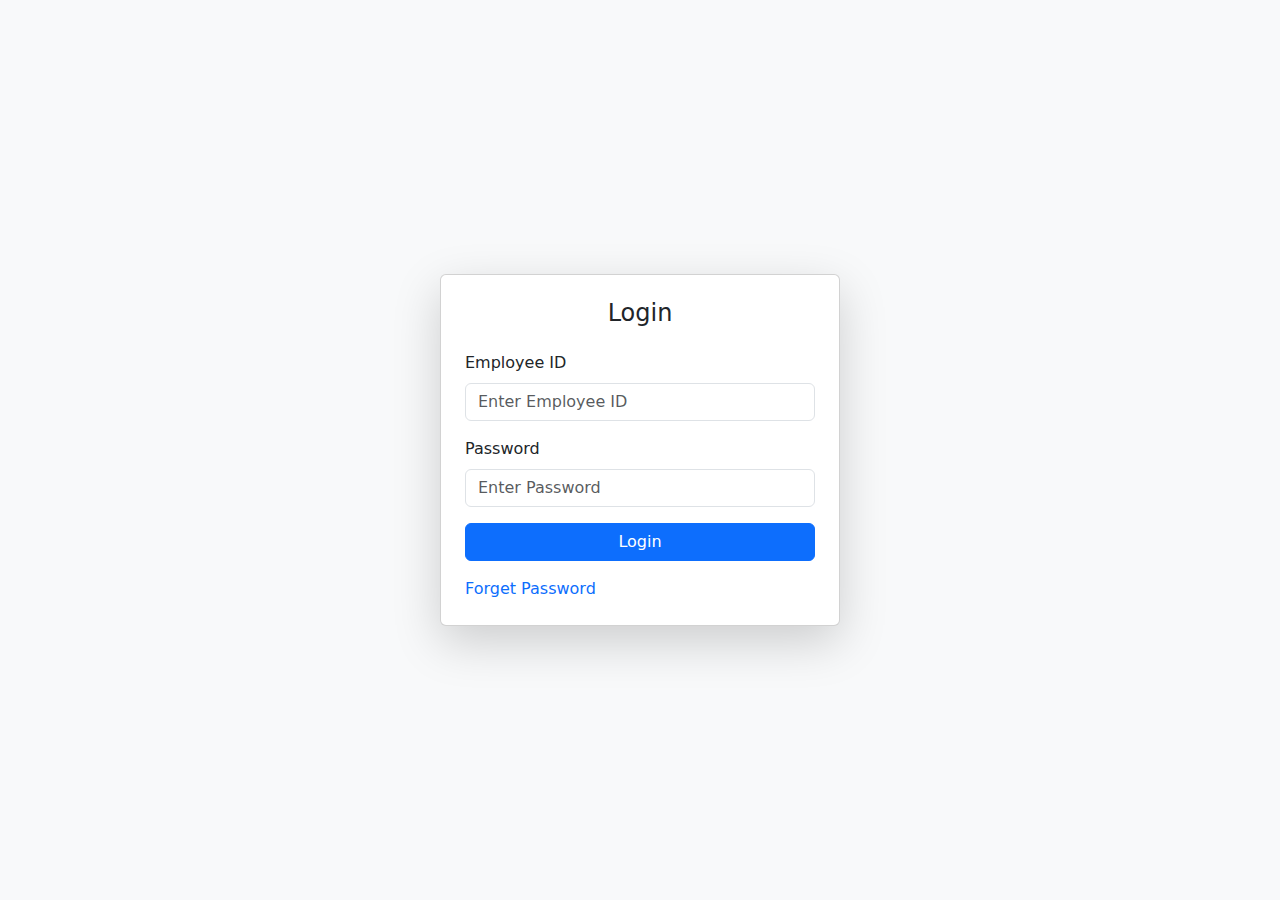
<file: index_old.html>
<!DOCTYPE html>
<html lang="en">
<head>
    <meta charset="UTF-8">
    <meta name="viewport" content="width=device-width, initial-scale=1.0">
    <title>App Login</title>

    <!-- Bootstrap CSS -->
    <link href="https://cdn.jsdelivr.net/npm/bootstrap@5.3.0-alpha3/dist/css/bootstrap.min.css" rel="stylesheet">
</head>
<body class="bg-light d-flex justify-content-center align-items-center vh-100">
    <div class="card p-4 shadow-lg" style="width: 400px;">
        <h4 class="text-center mb-4">Login</h4>
        <form id="loginForm">
            <div class="mb-3">
                <label for="empid" class="form-label">Employee ID</label>
                <input type="text" class="form-control" placeholder="Enter Employee ID" id="empid" required>
            </div>

            <div class="mb-3">
                <label for="emppass" class="form-label">Password</label>
                <input type="password" class="form-control" placeholder="Enter Password" id="emppass" required>
            </div>

            <button type="submit" class="btn btn-primary w-100" id="createsubmit">Login</button>
            <p class="d-block mt-2 text-danger" id="errorclass" style="display: none;"></p>
            <div class="text-center" id="loader" style="display: none;">
                <div class="spinner-grow text-muted"></div>
                <div class="spinner-grow text-primary"></div>
                <div class="spinner-grow text-success"></div>
                <div class="spinner-grow text-info"></div>
                <div class="spinner-grow text-warning"></div>
                <div class="spinner-grow text-danger"></div>
                <div class="spinner-grow text-secondary"></div>
                <div class="spinner-grow text-dark"></div>
                <div class="spinner-grow text-success"></div>
            </div>
            <a href="forgetpass.html" class="text-decoration-none">Forget Password</a>
        </form>
    </div>

    <!-- Bootstrap JS Bundle -->
    <script src="https://cdn.jsdelivr.net/npm/bootstrap@5.3.0-alpha3/dist/js/bootstrap.bundle.min.js"></script>

    <!-- jQuery -->
    <script src="https://code.jquery.com/jquery-3.7.1.js"></script>
    <script>
        $(document).ready(function() {
            // const API_URL = "https://script.google.com/macros/s/AKfycbyN92CNP9xwCIBkFSonIuYQpGQMRATgpWtax3U1Qs2vWUiR7rPAagPNgpvCebsn2_gZ/exec";
            const API_URL = "https://script.google.com/macros/s/AKfycbxYfyiL-Ns_VK1t0K37dnt5ryTLM9a5fH4FlKdOnBo3rbCNpFu9iIifuRqVWXy_mIAhGQ/exec";

            sessionempid = sessionStorage.getItem("empid");
            sessionemptoken = sessionStorage.getItem("emptoken");
            if(sessionempid && sessionemptoken){
                window.location.href = `home.html`;
            }

            $("#loginForm").submit(function(event) {
                event.preventDefault();

                $("#loader").fadeIn();
                $("#errorclass").hide();
                $("#loginForm button[type='submit']").prop('disabled', true);

                const empid = $("#empid").val();
                const emppass = $("#emppass").val();

                if (empid && emppass) {
                    $.ajax({
                        url: `${API_URL}?empid=${empid}&emppass=${emppass}&emplogin=true`,
                        type: "GET",
                        success: function (response) {
                            $("#loader").fadeOut();
                            $("#loginForm button[type='submit']").prop('disabled', false);
                            if(response.code == 200){
                                //alert("Success");
                                sessionStorage.setItem("empid", response.data.empid);
                                sessionStorage.setItem("emptoken", response.data.empToken);
                                window.location.href = `home.html`;
                            }else{
                                $("#errorclass").fadeIn();
                                $("#errorclass").html(response.message);
                            }
                            
                        },
                        error: function (xhr, status, error) {
                            // console.error("Error:", error);
                            $("#errorclass").fadeIn();
                            $("#errorclass").html(error);
                        }
                    });
                } else {
                    $("#loginForm button[type='submit']").prop('disabled', false);
                    //alert("Please fill out all fields.");
                    $("#errorclass").fadeIn();
                    $("#errorclass").html("Please fill out all fields.");
                }
            });
        });
    </script>
</body>
</html>
</file>
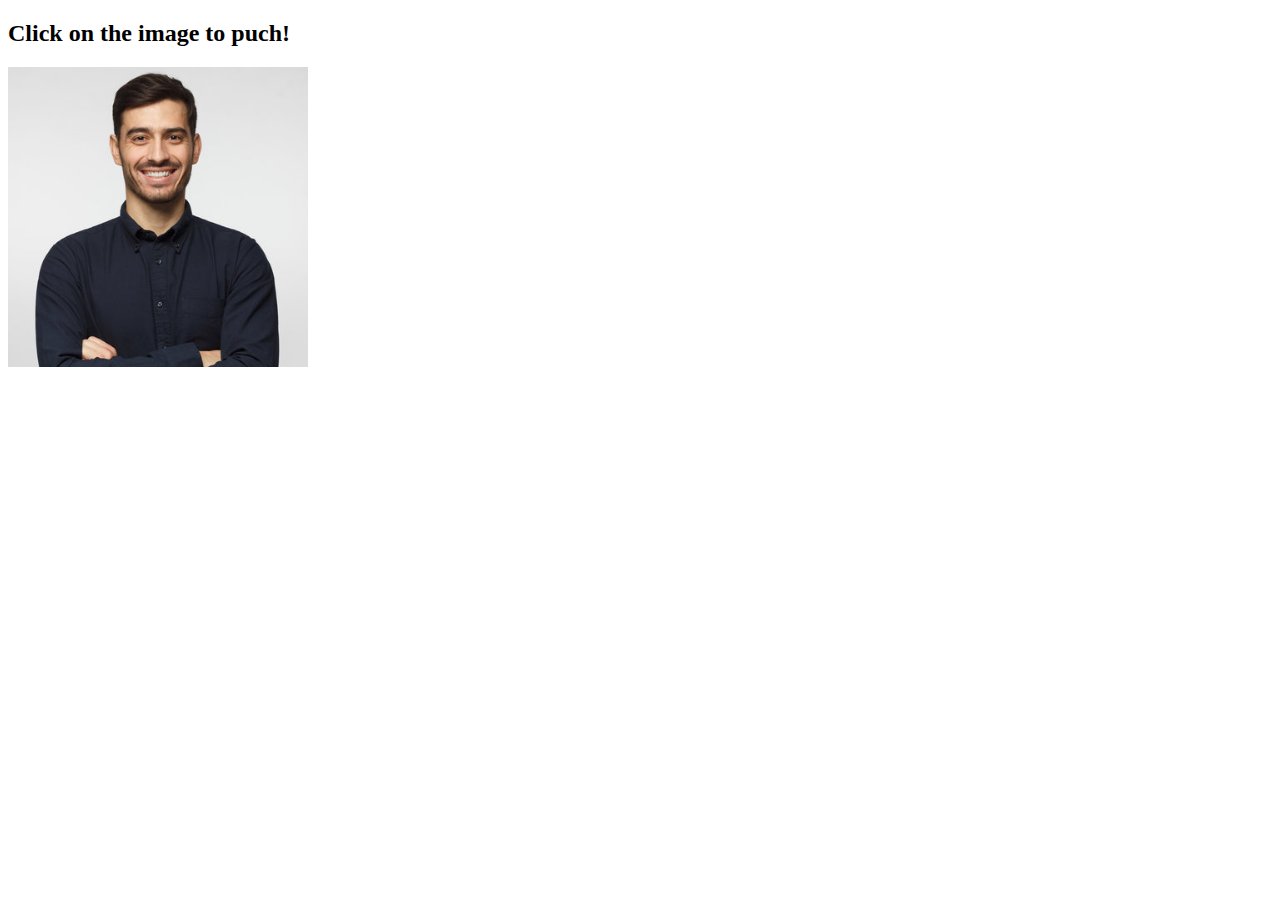
<file: slap.html>
<!DOCTYPE html>
<html lang="en">
<head>
    <meta charset="UTF-8">
    <meta name="viewport" content="width=device-width, initial-scale=1.0">
    <title>Slap/Punch Effect with Boxing Glove Cursor</title>
    <style>
        /* Basic styling for the image */
        #image {
            width: 300px;
            height: 300px;
            object-fit: cover;
            position: relative;
            transition: transform 0.3s ease-in-out;
            cursor: url("[data-uri]") 64 64, auto;
        }

        /* "Boom" animation */
        @keyframes boom {
            0% {
                transform: scale(1);
                opacity: 1;
            }
            50% {
                transform: scale(1.5);
                opacity: 0.5;
            }
            100% {
                transform: scale(1);
                opacity: 1;
            }
        }

        /* Class to trigger the boom effect */
        .boom {
            animation: boom 0.5s ease-out;
        }

        /* Shake effect */
        @keyframes shake {
            0% { transform: translateX(0); }
            25% { transform: translateX(-10px); }
            50% { transform: translateX(10px); }
            75% { transform: translateX(-5px); }
            100% { transform: translateX(0); }
        }

        .shake {
            animation: shake 0.5s ease-out;
        }

        /* Slap effect */
        @keyframes slap {
            0% { transform: rotate(-10deg); }
            50% { transform: translateX(15px) rotate(10deg); }
            100% { transform: rotate(0deg); }
        }

        .slap {
            animation: slap 0.3s ease-out;
        }

        /* Star explosion effect */
        @keyframes starExplosion {
            0% {
                opacity: 1;
                transform: scale(0) translateY(0) rotate(0deg);
            }
            50% {
                opacity: 0.5;
                transform: scale(1) translateY(-30px) rotate(180deg);
            }
            100% {
                opacity: 0;
                transform: scale(1.5) translateY(-60px) rotate(360deg);
            }
        }

        /* Styling for stars */
        .star {
            position: absolute;
            top: 50%;
            left: 50%;
            width: 10px;
            height: 10px;
            background-color: yellow;
            border-radius: 50%;
            pointer-events: none;
            opacity: 0;
            animation: starExplosion 1s forwards;
        }

        /* Optional: Slightly larger stars */
        .star.large {
            width: 20px;
            height: 20px;
        }

        /* Additional styles for the explosion area */
        .explosion-container {
            position: relative;
        }
    </style>
</head>
<body>

    <h2>Click on the image to puch!</h2>

    <div class="explosion-container">
        <img id="image" src="picc.jpeg" alt="Slap or Punch Me">
    </div>

    <script>
        const image = document.getElementById('image');

        // Function to create stars
        function createStars(x, y) {
            for (let i = 0; i < 10; i++) {
                const star = document.createElement('div');
                star.classList.add('star');

                // Randomize the star size and position
                if (Math.random() > 0.5) {
                    star.classList.add('large');
                }

                // Randomize the star's position around the punch point
                star.style.left = `${x + (Math.random() * 60 - 30)}px`;
                star.style.top = `${y + (Math.random() * 60 - 30)}px`;

                // Append the star to the explosion container
                document.querySelector('.explosion-container').appendChild(star);

                // Remove star after animation completes (1 second)
                setTimeout(() => {
                    star.remove();
                }, 1000);
            }
        }

        image.addEventListener('click', function(e) {
            // Get the position of the click (relative to the image)
            const rect = image.getBoundingClientRect();
            const x = e.clientX - rect.left;
            const y = e.clientY - rect.top;

            // Trigger the slap, boom, and shake effect
            image.classList.add('slap');
            image.classList.add('boom');
            image.classList.add('shake');

            // Create stars at the click position
            createStars(x, y);

            // Remove the animation classes after animation ends (except for 'boom')
            setTimeout(() => {
                image.classList.remove('slap');
                // image.classList.remove('boom'); // Keep the boom effect running
                image.classList.remove('shake');
            }, 500); // Matches the duration of the animations
        });
    </script>

    <style>
        body {
            
        }
    </style>

</body>
</html>
</file>
